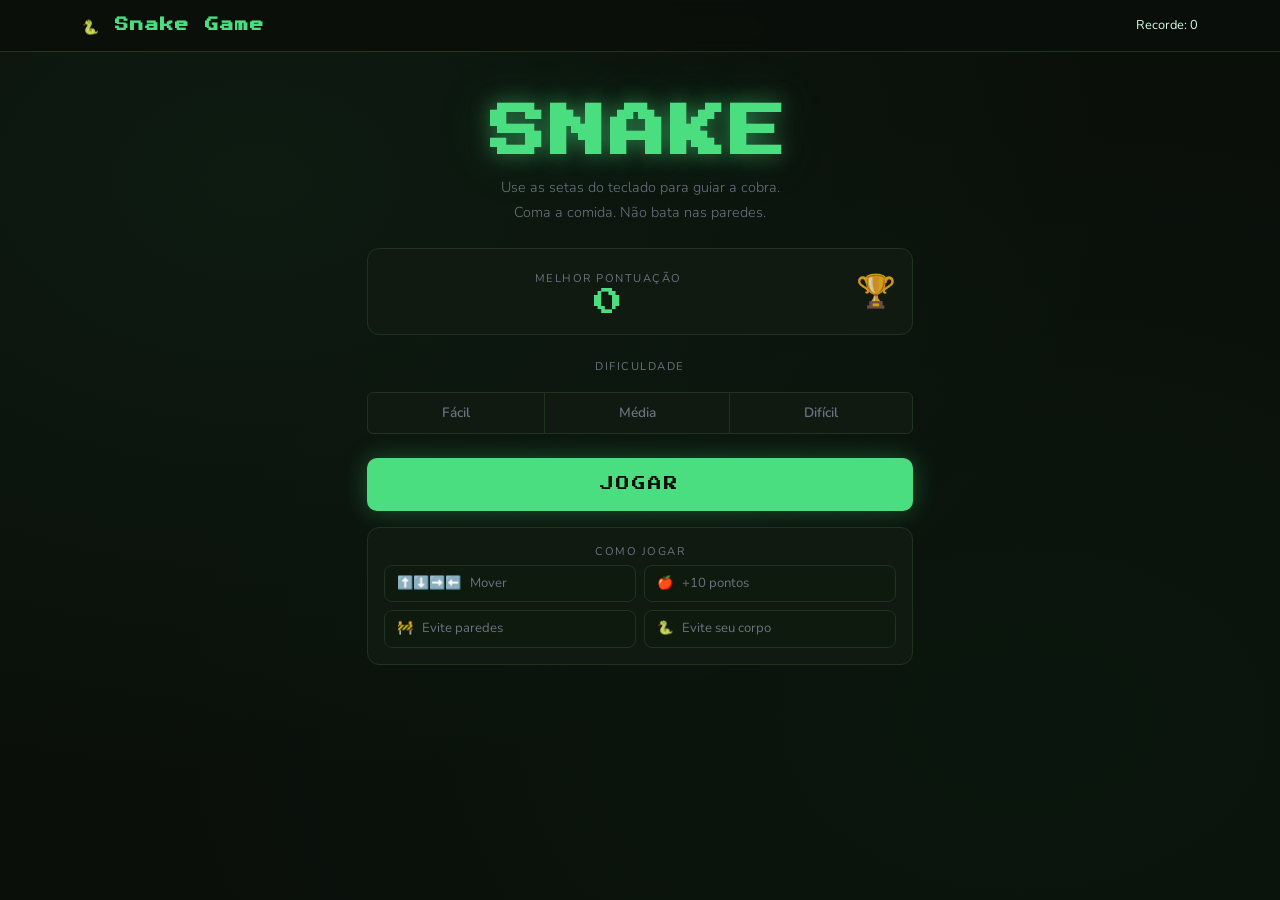
<file: index.html>
<!doctype html>
<html lang="pt-br">
  <head>
    <meta charset="UTF-8" />
    <meta name="viewport" content="width=device-width, initial-scale=1.0" />
    <title>jogo da cobra</title>

    <link
      rel="stylesheet"
      href="https://cdn.jsdelivr.net/npm/bootstrap@5.3.8/dist/css/bootstrap.min.css"
    />
    <link rel="stylesheet" href="index.css" />
  </head>
  <body>
    <header>
      <nav class="navbar navbar-dark">
        <div class="container">
          <span class="navbar-brand fw-bold fs-4">🐍 Snake Game</span>
          <span class="navbar-text" id="nav-recorde">Recorde: 0</span>
        </div>
      </nav>
    </header>

    <main class="container py-5">
      <div class="row justify-content-center">
        <div class="col-12 col-md-8 col-lg-6 text-center">
          <div class="titulo-bloco mb-4">
            <h1 class="display-3 fw-bold titulo-jogo">SNAKE</h1>
            <p class="lead subtitulo">
              Use as setas do teclado para guiar a cobra.<br />
              Coma a comida. Não bata nas paredes.
            </p>
          </div>

          <div class="card card-recorde mb-4">
            <div class="card-body py-3">
              <div class="row align-items-center">
                <div class="col">
                  <span class="label-card">Melhor pontuação</span>
                  <div class="valor-recorde" id="recorde-display">0</div>
                </div>
                <div class="col-auto">
                  <span class="icone-trofeu">🏆</span>
                </div>
              </div>
            </div>
          </div>

          <div class="mb-4">
            <p class="label-secao mb2">Dificuldade</p>
            <div class="btn-group w-100" role="group">
              <input
                type="radio"
                class="btn-check"
                name="dificuldade"
                id="facil"
                value="200"
              />
              <label class="btn btn-outline-dif" for="facil">Fácil</label>

              <input
                type="radio"
                class="btn-check"
                name="dificuldade"
                id="media"
                value="130"
              />
              <label class="btn btn-outline-dif" for="media">Média</label>

              <input
                type="radio"
                class="btn-check"
                name="dificuldade"
                id="dificil"
                value="70"
              />
              <label class="btn btn-outline-dif" for="dificil">Difícil</label>
            </div>
          </div>

          <a href="jogo.html" class="btn btn-jogar w-100 mb-3" id="btn-jogar"
            >JOGAR</a
          >

          <div class="card card-instrucoes">
            <div class="card-body">
              <p class="label-card mb3">Como Jogar</p>
              <div class="row g-2 text-start">
                <div class="col-6">
                  <div class="instrucao-item">⬆️⬇️➡️⬅️ &nbsp; Mover</div>
                </div>
                <div class="col-6">
                  <div class="instrucao-item">🍎 &nbsp; +10 pontos</div>
                </div>
                <div class="col-6">
                  <div class="instrucao-item">🚧 &nbsp; Evite paredes</div>
                </div>
                <div class="col-6">
                  <div class="instrucao-item">🐍 &nbsp; Evite seu corpo</div>
                </div>
              </div>
            </div>
          </div>
        </div>
      </div>
    </main>

    <script src="https://cdn.jsdelivr.net/npm/bootstrap@5.3.3/dist/js/bootstrap.bundle.min.js"></script>
    <script>
      const recorde = localStorage.getItem("cobra_recorde") || 0;
      document.getElementById("recorde-display").textContent = recorde;
      document.getElementById("nav-recorde").textContent =
        "Recorde: " + recorde;
      document.getElementById("btn-jogar").addEventListener("click", () => {
        const dificuldadeSelecionada = document.querySelector(
          'input[name="dificuldade"]:checked',
        ).value;
        localStorage.setItem("cobra_velocidade", dificuldadeSelecionada);
      });
    </script>
  </body>
</html>
</file>
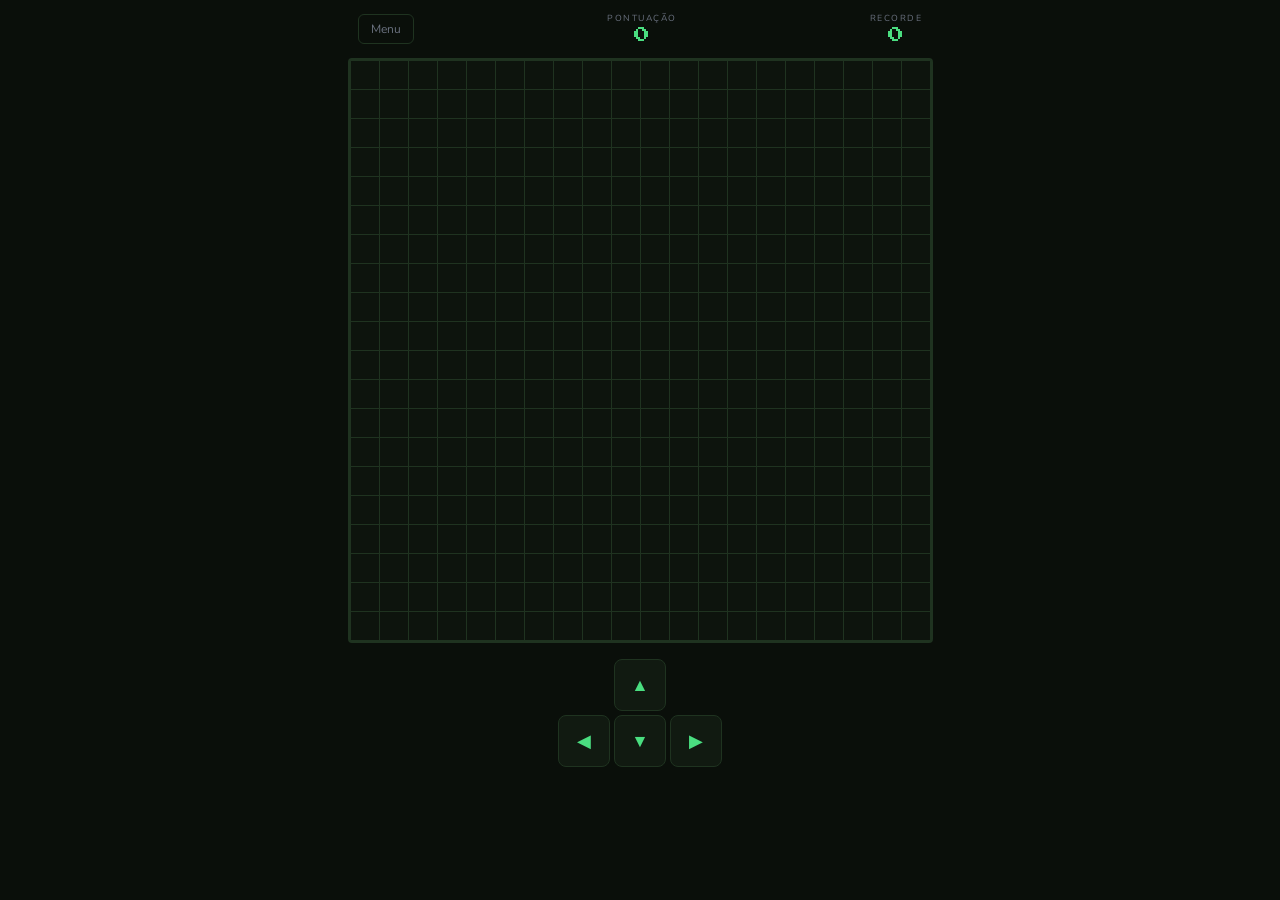
<file: jogo.html>
<!doctype html>
<html lang="pt-br">
  <head>
    <meta charset="UTF-8" />
    <meta name="viewport" content="width=device-width, initial-scale=1.0" />
    <title>Cobra</title>
    <link rel="stylesheet" href="jogo.css" />
  </head>
  <body>
    <!--HUD-->
    <div class="hud">
      <a href="index.html" class="btn-menu">Menu</a>
      <div class="hud-centro">
        <span class="label-hud">Pontuação</span>
        <span class="valor-hud" id="pontuacao">0</span>
      </div>
      <div class="hud-direita">
        <span class="label-hud">Recorde</span>
        <span class="valor-hud" id="recorde">0</span>
      </div>
    </div>
    <!--GRID DO JOGO-->
    <div class="arena">
      <div class="grade" id="grade"></div>
      <!--TELA GAME OVER-->
      <div class="overlay" id="overlay">
        <div class="overlay-conteudo">
          <p class="overlay-titulo" id="overlay-titulo">GAME OVER</p>
          <p class="overlay-pontos" id="overlay-pontos">0 pontos</p>
          <p class="overlay-recorde" id="overlay-recorde"></p>
          <button class="btn-reiniciar" onclick="reiniciar()">
            Jogar Novamente
          </button>
          <a href="index.html" class="btn-voltar">Voltar ao Menu</a>
        </div>
      </div>
    </div>
    <!--CONTROLES-->

    <div class="controles-smartphone">
      <div class="linha-controle">
        <button class="btn-direcao" onclick="mudarDirecao('ArrowUp')">▲</button>
      </div>
      <div class="linha-controle">
        <button class="btn-direcao" onclick="mudarDirecao('ArrowLeft')">
          ◀
        </button>
        <button class="btn-direcao" onclick="mudarDirecao('ArrowDown')">
          ▼
        </button>
        <button class="btn-direcao" onclick="mudarDirecao('ArrowRight')">
          ▶
        </button>
      </div>
    </div>

    <sript src="jogo.js"></sript>
  </body>
</html>
</file>
<file: index.css>
@import url('https://fonts.googleapis.com/css2?family=Press+Start+2P&family=Nunito:wght@400;600;700&display=swap');

:root {
    --verde: #4ade80;
    --verde-escuro: #16a34a;
    --fundo: #0a0f0a;
    --fundo-card: #111a11;
    --borda: #1f3320;
    --texto: #d1fae5;
    --esmaecido: #6b7280;
}

* {
    box-sizing: border-box;
    margin: 0;
    padding: 0;
}

body {
    font-family: "Nunito", sans-serif;
    background-color: var(--fundo);
    color: var(--texto);
    min-height: 100vh;
    background-image:
        radial-gradient(ellipse at 20% 20%, rgba(74, 222, 128, 0.06) 0%, transparent 60%),
        radial-gradient(ellipse at 80% 80%, rgba(22, 163, 74, 0.05) 0%, transparent 60%);
}

/* NAVBAR */
.navbar {
    background: rgba(10, 15, 10, 0.9);
    border-bottom: 1px solid var(--borda);
    backdrop-filter: blur(8px);
}

.navbar-brand {
    font-family: "Press Start 2P", monospace;
    font-size: 0.85rem !important;
    color: var(--verde) !important;
    letter-spacing: 1px;
}

.navbar-text {
    font-size: 0.8rem;
    color: var(--muted);
}

/*TÍTULO*/
.titulo-jogo {
    font-family: "Press Start 2P", monospace;
    font-size: clamp(2rem, 8vw, 3.5rem) !important;
    color: var(--verde);
    text-shadow:
    0 0 20px rgba(74,222,128,0.5),
    0 0 60px rgba(74,222,128,0.2);
    line-height: 1.2;
    letter-spacing: 4px;
}

.subtitulo {
    color: var(--esmaecido);
    font-size: 0.9rem;
    line-height: 1.7;
}

/*CARDS*/
.card-recorde,
.card-instrucoes {
    background: var(--fundo-card);
    border: 1px solid var(--borda);
    border-radius: 12px;
    color: var(--texto);
}

.label-card {
    font-size: 0.7rem;
    text-transform: uppercase;
    letter-spacing: 1.5px;
    color: var(--esmaecido);
    margin-bottom: 4px;
}

.valor-recorde {
    font-family: "Press Start 2P", monospace;
    font-size: 1.8rem; 
    color: var(--verde);
    line-height: 1;
}

.icone-trofeu {
    font-size: 2rem;
    opacity: 0.8;
}

/*DIFICULDADE*/
.label-secao {
    font-size: 0.7rem;
    text-transform: uppercase;
    letter-spacing: 1.5px;
    color: var(--esmaecido);
}

.btn-outline-dif {
    background: var(--fundo-card);
    border-color: var(--borda);
    color: var(--esmaecido);
    font-weight: 600;
    font-size: 0.85rem;
    padding: 10px;
    transition: all 0.2s;
}

.btn-check:checked + .btn-outline-dif {
    background: var(--verde-escuro);
    border-color: var(--verde);
    color:#FFFFFF;
}

.btn-outline-dif:hover {
    background: #1a2e1a !important;
    border-color: var(--verde) !important;
    color: var(--verde) !important;
}

.btn-jogar {
    font-family: "Press Start 2P", monospace;
    font-size: 0.85rem;
    background: var(--verde);
    color: #0a0f0a;
    border: none;
    border-radius: 10px;
    padding: 16px;
    letter-spacing: 2px;
    text-decoration: none;
    display: block;
    transition: all 0.2s;
    box-shadow: 0 0 24px rgba(74,222,128,0.3);
}

.btn-jogar:hover {
    background: #86EFAC;
    color: #0A0F0A;
    box-shadow: 0 0 40px rgba(74, 222, 128, 0.5);
    transform: translateY(-2px);
}

/*INSTRUÇÕES*/
.instrucao-item {
    background: #0F1A0F;
    border: 1px solid var(--borda);
    border-radius: 8px;
    padding: 8px 12px;
    font-size: 0.82rem;
    color: var(--esmaecido);
}
</file>
<file: jogo.css>
@import url('https://fonts.googleapis.com/css2?family=Nunito:ital,wght@0,200..1000;1,200..1000&family=Press+Start+2P&display=swap');

:root {
    --verde: #4ADE80;
    --verde-escuro: #16A34A;
    --verde-cabeca: #86EFAC;
    --comida: #F87171;
    --fundo: #0A0F0A;
    --fundo-grade: #0D140D;
    --borda: #1F3320;
    --texto: #D1FAE5;
    --esmaecido: #6B7280;
    --tamanho-celula: 28px;
    --colunas: 20;
}

* {
    box-sizing: border-box;
    margin: 0;
    padding: 0;
}

body {
    font-family: "Nunito", sans-serif;
    background: var(--fundo);
    color: var(--texto);
    min-height: 100vh;
    display: flex;
    flex-direction: column;
    align-items: center;
    overflow: hidden;
    user-select: none;
}

.hud {
    width: 100%;
    max-width: calc(var(--tamanho-celula) * var(--colunas) + 4px);
    display: flex;
    align-items: center;
    justify-content: space-between;
    padding: 12px 0;
    gap: 8px;
}

.btn-menu {
    font-size: 0.75rem;
    color: var(--esmaecido);
    text-decoration: none;
    padding: 6px 12px;
    border: 1px solid var(--borda);
    border-radius: 6px;
    transition: color 0.2s, border-color 0.2s;
    white-space: nowrap;
}

.btn-menu:hover {
    color: var(--verde);
    border-color: var(--verde);
}

.hud-centro,
.hud-direita {
    display: flex;
    flex-direction: column;
    align-items: center;
}

.label-hud {
    font-size: 0.55rem;
    text-transform: uppercase;
    letter-spacing: 1.5px;
    color: var(--esmaecido);
}

.valor-hud {
    font-family: "Press Start 2P", monospace;
    font-size: 1rem;
    color: var(--verde);
    line-height: 1.4;
}

.arena {
    position: relative;
}

.grade {
    display: grid;
    grid-template-columns: repeat(var(--colunas), var(--tamanho-celula));
    grid-template-rows: repeat(var(--colunas), var(--tamanho-celula));
    background: var(--fundo-grade);
    border: 2px solid var(--borda);
    border-radius: 4px;
    gap: 1px;
    padding: 1px;
    background-image:
        linear-gradient(var(--borda) 1px, transparent 1px),
        linear-gradient(90deg, var(--borda) 1px, transparent 1px);
    background-size: calc(var(--tamanho-celula) + 1px) calc(var(--tamanho-celula) + 1px);
}

.celula {
    width: var(--tamanho-celula);
    height: var(--tamanho-celula);
    border-radius: 2px;
    transition: background-color 0.05s;
}

.celula.cobra {
    background-color: var(--verde);
    border-radius: 4px;
    box-shadow: 0 0 6px rgba(74, 222, 128, 0.4);
}

.celula.cabeca {
    background-color: var(--verde-cabeca);
    border-radius: 6px;
    box-shadow: 0 0 12px rgba(134, 239, 172, 0.7);
}

.celula.comida {
    background-color: var(--comida);
    border-radius: 50%;
    box-shadow: 0 0 10px rgba(248, 113, 113, 0.6);
    animation: pulsar 0.8s ease-in-out infinite alternate;
}

@keyframes pulsar {
    from {
        transform: scale(0.85);
    }

    to {
        transform: scale(1.05);
    }
}

/* OVERLAY GAME OVER */
.overlay {
    position: absolute;
    inset: 0;
    background: rgba(10, 15, 10, 0.92);
    display: none;
    align-items: center;
    justify-content: center;
    border-radius: 4px;
    backdrop-filter: blur(4px);
}

.overlay.visivel {
    display: flex;
}

.overlay-conteudo {
    text-align: center;
    display: flex;
    flex-direction: column;
    align-items: center;
    gap: 12px;
}

.overlay-titulo {
    font-family: "Press Start 2P", monospace;
    font-size: 1.4rem;
    color: var(--comida);
    text-shadow: 0 0 20px rgba(248, 113, 113, 0.5);
}

.overlay-pontos {
    font-family: "Press Start 2P", monospace;
    font-size: 1rem;
    color: var(--verde);
}

.overlay-recorde {
    font-size: 0.82rem;
    color: var(--esmaecido);
    min-height: 20px;
}

.btn-reiniciar {
    font-family: "Press Start 2P", monospace;
    font-size: 0.7rem;
    background: var(--verde);
    color: #0a0f0a;
    border: none;
    border-radius: 8px;
    padding: 14px 24px;
    cursor: pointer;
    letter-spacing: 1px;
    margin-top: 4px;
    transition: background 0.2s, transform 0.1s;
}

.btn-reiniciar:hover {
    background: #86efac;
    transform: translateY(-2px);
}

.btn-voltar {
    font-size: 0.8rem;
    color: var(--esmaecido);
    text-decoration: none;
    transition: color 0.2s;
}

.btn-voltar:hover {
    color: var(--verde);
}

/* CONTROLES MOBILE */
.controles-smartphone {
    margin-top: 16px;
    display: flex;
    flex-direction: column;
    align-items: center;
    gap: 4px;
}

.linha-controle {
    display: flex;
    gap: 4px;
}

.btn-direcao {
    width: 52px;
    height: 52px;
    background: #111a11;
    border: 1px solid var(--borda);
    border-radius: 8px;
    color: var(--verde);
    font-size: 1.1rem;
    cursor: pointer;
    transition: background 0.15s;
}

.btn-direcao:hover,
.btn-direcao:active {
    background: #1a2e1a;
}
</file>
